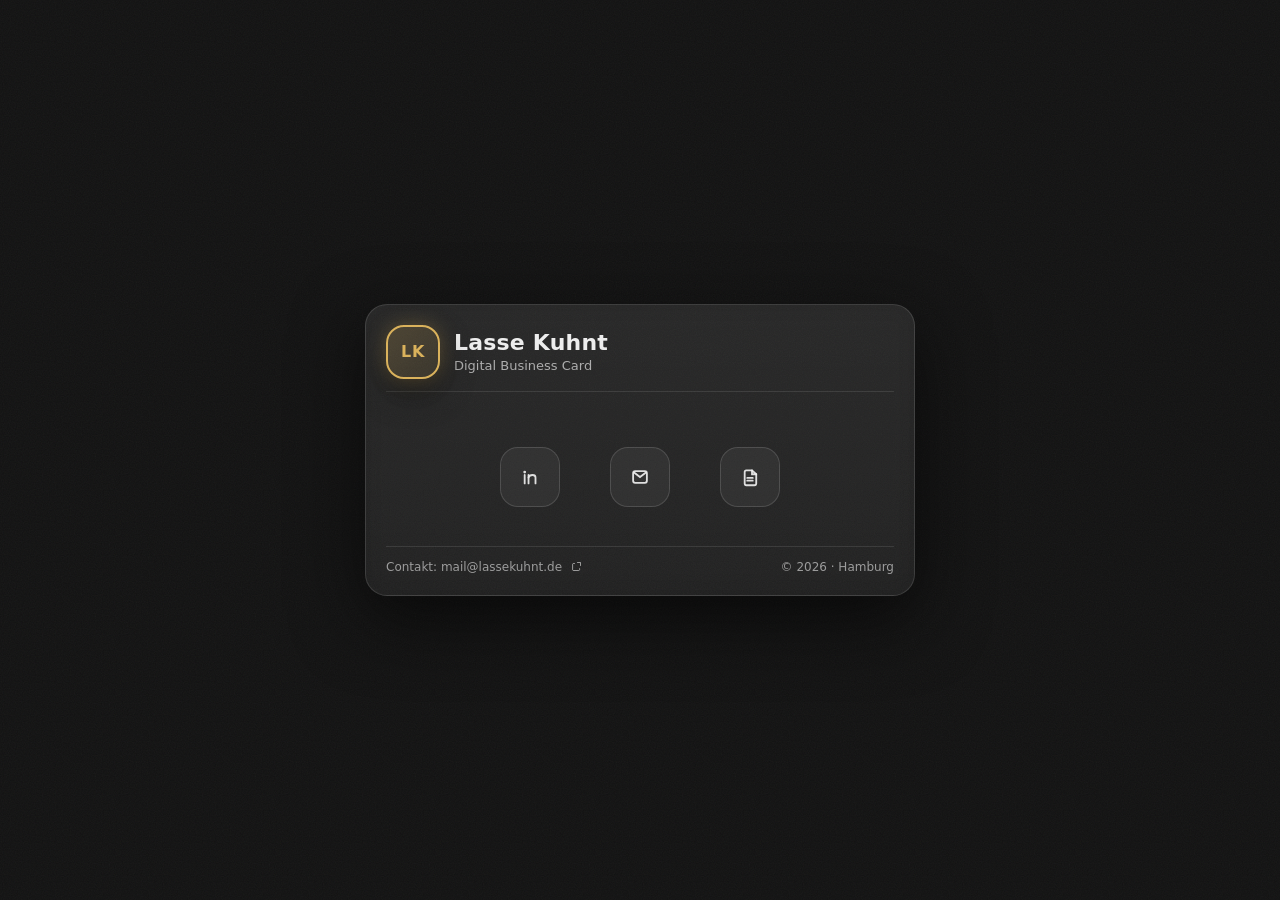
<file: index.html>
<!doctype html>
<html lang="de">
<head>
  <meta charset="utf-8" />
  <meta name="viewport" content="width=device-width, initial-scale=1" />
  <title>Lasse Kuhnt · Business Card</title>
  <link rel="icon" type="image/png" href="LK.png">
  <meta name="description" content="Links & Kontakt" />
  <meta name="color-scheme" content="dark" />
  <link rel="stylesheet" href="styles.css">
</head>

<body>
  <div class="aurora"></div>
  <div class="grain"></div>

  <div class="wrap">
    <div class="shell">

      <main class="card" aria-label="Kontakt & Links">
        <header>
          <div class="brand">
            <!-- Branding: replace initials -->
            <div class="monogram" aria-hidden="true">LK</div>
            <div class="who">
              <h1>Lasse Kuhnt</h1>
              <p class="sub">Digital Business Card</p>
            </div>
          </div>
        </header>

        <!-- Icon buttons -->
        <section class="links" aria-label="Links">
          <a class="iconbtn"
             href="https://www.linkedin.com/in/lassekuhnt"
             target="_blank" rel="noopener noreferrer"
             aria-label="LinkedIn öffnen">
            <!-- LinkedIn (neutral icon) -->
            <svg viewBox="0 0 24 24" fill="none" aria-hidden="true">
              <path d="M6.2 9.8V19" stroke="currentColor" stroke-width="2" stroke-linecap="round"/>
              <path d="M6.2 6.6h.01" stroke="currentColor" stroke-width="3" stroke-linecap="round"/>
              <path d="M10.4 19V9.8" stroke="currentColor" stroke-width="2" stroke-linecap="round"/>
              <path d="M10.4 12.5S11.4 9.8 14.7 9.8c3.3 0 3.3 2.7 3.3 2.7V19"
                    stroke="currentColor" stroke-width="2" stroke-linecap="round"/>
            </svg>
          </a>

          <a class="iconbtn"
             href="mailto:mail@lassekuhnt.de"
             aria-label="E-Mail schreiben">
            <!-- Mail -->
            <svg viewBox="0 0 24 24" fill="none" aria-hidden="true">
              <path d="M4.5 7.8v8.4c0 1.2 1 2.2 2.2 2.2h10.6c1.2 0 2.2-1 2.2-2.2V7.8c0-1.2-1-2.2-2.2-2.2H6.7c-1.2 0-2.2 1-2.2 2.2Z"
                    stroke="currentColor" stroke-width="2" />
              <path d="M5.5 7.2 12 12.1l6.5-4.9" stroke="currentColor" stroke-width="2" stroke-linecap="round"/>
            </svg>
          </a>

          <a class="iconbtn"
             href="/cv.html"
             aria-label="Lebenslauf">
            <!-- File -->
            <svg viewBox="0 0 24 24" fill="none" aria-hidden="true">
              <path d="M8 4.8h6.2L18.8 9v10.2c0 1-0.8 1.8-1.8 1.8H8c-1 0-1.8-0.8-1.8-1.8V6.6c0-1 0.8-1.8 1.8-1.8Z"
                    stroke="currentColor" stroke-width="2"/>
              <path d="M14.2 4.8V9h4.6" stroke="currentColor" stroke-width="2" stroke-linecap="round"/>
              <path d="M9 13h6" stroke="currentColor" stroke-width="2" stroke-linecap="round"/>
              <path d="M9 16h6" stroke="currentColor" stroke-width="2" stroke-linecap="round"/>
            </svg>
          </a>
        </section>


        <footer>
          <div>Contakt: mail@lassekuhnt.de <button class="copy-btn" data-text="mail@lassekuhnt.de" data-tooltip="Copy email" aria-label="Copy email to clipboard"><svg viewBox="0 0 24 24" fill="none" aria-hidden="true"><path d="M9 5H7c-1 0-1.8.8-1.8 1.8v10.4c0 1 .8 1.8 1.8 1.8h10.4c1 0 1.8-.8 1.8-1.8v-2" stroke="currentColor" stroke-width="1.5" stroke-linecap="round" stroke-linejoin="round"/><path d="M15 3h6v6" stroke="currentColor" stroke-width="1.5" stroke-linecap="round" stroke-linejoin="round"/></svg></button></div>
          <div class="fine">© 2026 · Hamburg</div>
        </footer>
      </main>

    </div>
  </div>

  <script>
    // Spotlight tracking for icon buttons
    document.querySelectorAll('.iconbtn').forEach(el => {
      el.addEventListener('pointermove', e => {
        const r = el.getBoundingClientRect();
        const x = ((e.clientX - r.left) / r.width) * 100;
        const y = ((e.clientY - r.top) / r.height) * 100;
        el.style.setProperty('--mx', x + '%');
        el.style.setProperty('--my', y + '%');
      });
    });

    // Copy to clipboard functionality
    document.querySelectorAll('.copy-btn').forEach(btn => {
      btn.addEventListener('click', async (e) => {
        e.preventDefault();
        const text = btn.getAttribute('data-text');
        const originalSVG = btn.innerHTML;
        try {
          await navigator.clipboard.writeText(text);
          btn.classList.add('copied');
          btn.innerHTML = '<svg viewBox="0 0 24 24" fill="none" aria-hidden="true"><path d="M5 12l3 3 11-11" stroke="currentColor" stroke-width="2" stroke-linecap="round" stroke-linejoin="round"/></svg>';
          setTimeout(() => {
            btn.classList.remove('copied');
            btn.innerHTML = originalSVG;
          }, 2000);
        } catch (err) {
          console.error('Failed to copy:', err);
        }
      });
    });
  </script>
</body>
</html>
</file>
<file: styles.css>
:root{
  /* Navy base */
  --bg0:#050814;
  --bg1:#070b1a;
  --bg2:#0a1230;

  /* Gold accent (warm, not neon) */
  --gold: 218 178 92;     /* #DAB25C-ish */
  --gold2: 245 214 140;   /* softer highlight */

  /* UI */
  --card: rgba(255,255,255,.06);
  --card2: rgba(255,255,255,.085);
  --line: rgba(255,255,255,.12);
  --text: rgba(255,255,255,.92);
  --muted: rgba(255,255,255,.62);

  --radius: 22px;
  --shadow: 0 22px 70px rgba(0,0,0,.60);
}

*{ box-sizing:border-box; }
html,body{ height:100%; }
body{
  margin:0;
  font-family: ui-sans-serif, system-ui, -apple-system, Segoe UI, Roboto, Arial, sans-serif;
  color:var(--text);
  background:
    radial-gradient(1200px 900px at 12% 14%, rgba(var(--gold), .18), transparent 55%),
    radial-gradient(900px 700px at 82% 18%, rgba(120, 160, 255,.10), transparent 55%),
    radial-gradient(900px 700px at 55% 92%, rgba(var(--gold2), .10), transparent 60%),
    linear-gradient(180deg, var(--bg0), var(--bg2));
  overflow-x:hidden;
}

/* animated subtle aurora lines */
.aurora{
  position:fixed;
  inset:-40%;
  pointer-events:none;
  opacity:.22;
  filter: blur(24px);
  background:
    conic-gradient(from 120deg at 50% 50%,
      transparent,
      rgba(var(--gold), .55),
      transparent,
      rgba(110,150,255,.25),
      transparent);
  animation: spin 18s linear infinite;
  mix-blend-mode: screen;
}
@keyframes spin { to { transform: rotate(360deg); } }

/* fine grain for premium feel */
.grain{
  position:fixed;
  inset:0;
  pointer-events:none;
  opacity:.09;
  mix-blend-mode: overlay;
  background-image:
    url("data:image/svg+xml,%3Csvg xmlns='http://www.w3.org/2000/svg' width='160' height='160'%3E%3Cfilter id='n'%3E%3CfeTurbulence type='fractalNoise' baseFrequency='.85' numOctaves='3' stitchTiles='stitch'/%3E%3C/filter%3E%3Crect width='160' height='160' filter='url(%23n)' opacity='.55'/%3E%3C/svg%3E");
}

.wrap{
  min-height:100%;
  display:grid;
  place-items:center;
  padding: 34px 18px;
  position:relative;
}

.shell{
  width:min(550px, 100%);
  display:grid;
  place-items:center;
  gap: 14px;
}

.card{
  aspect-ratio: 1.88 / 1;
  width: 100%;
  border-radius: var(--radius);
  background: linear-gradient(180deg, rgba(255,255,255,.08), rgba(255,255,255,.05));
  border: 1px solid var(--line);
  box-shadow: var(--shadow);
  backdrop-filter: blur(14px);
  -webkit-backdrop-filter: blur(14px);
  padding: 20px;
  position:relative;
  overflow:hidden;
  display: flex;
  flex-direction: column;
}

/* subtle rim light */
.card::before{
  content:"";
  position:absolute;
  inset:-2px;
  background:
    radial-gradient(800px 220px at 18% 0%, rgba(var(--gold), .20), transparent 55%),
    radial-gradient(700px 220px at 80% 10%, rgba(110,150,255,.12), transparent 55%);
  pointer-events:none;
  opacity:.9;
}

header{
  position:relative;
  z-index:1;
  display:flex;
  align-items:center;
  justify-content:space-between;
  gap: 14px;
  padding-bottom: 12px;
  border-bottom: 1px solid rgba(255,255,255,.10);
}

.brand{
  display:flex;
  align-items:center;
  gap: 14px;
  min-width:0;
}

.monogram{
  width:54px; height:54px;
  border-radius: 18px;
  display:grid;
  place-items:center;
  font-weight: 800;
  letter-spacing: .8px;
  color: #DAB25C;
  border: 2px solid #DAB25C;
  background: linear-gradient(135deg, rgba(218, 178, 92, 0.2), rgba(218, 178, 92, 0.1));
  box-shadow: 0 0 20px rgba(218, 178, 92, 0.3), 0 14px 34px rgba(0,0,0,.45);
  position:relative;
  overflow:hidden;
}
.monogram::after{
  content:"";
  position:absolute;
  inset:-2px;
  background: radial-gradient(220px 120px at 10% 0%, rgba(var(--gold), .22), transparent 60%);
  opacity:.9;
  pointer-events:none;
}

.who{
  min-width:0;
}
h1{
  margin:0;
  font-size: 22px;
  letter-spacing: .2px;
  white-space:nowrap;
  overflow:hidden;
  text-overflow:ellipsis;
}
.sub{
  margin:3px 0 0;
  color: var(--muted);
  font-size: 13px;
}

.badge{
  display:flex;
  align-items:center;
  gap: 8px;
  padding: 8px 10px;
  border-radius: 999px;
  border: 1px solid rgba(255,255,255,.14);
  background: rgba(255,255,255,.05);
  color: rgba(255,255,255,.70);
  font-size: 12px;
  white-space:nowrap;
}
.dot{
  width:8px; height:8px; border-radius:999px;
  background: rgba(var(--gold), .95);
  box-shadow: 0 0 0 4px rgba(var(--gold), .12);
}

/* Icon-first links */
.links{
  position:relative;
  z-index:1;
  display:flex;
  flex-wrap:wrap;
  gap: 50px;
  padding-top: 16px;
  justify-content: center;
  flex: 1;
  align-items: center;
}

.iconbtn{
  position:relative;
  width: 60px;
  height: 60px;
  border-radius: 18px;
  border: 1px solid rgba(255,255,255,.14);
  background: rgba(255,255,255,.05);
  display:grid;
  place-items:center;
  text-decoration:none;
  color: inherit;
  overflow:hidden;
  transform: translate3d(0,0,0);
  transition: transform .12s ease, border-color .12s ease, background .12s ease;
}

/* Spotlight hover */
.iconbtn::before{
  content:"";
  position:absolute;
  inset:0;
  background: radial-gradient(300px 180px at var(--mx, 30%) var(--my, 25%),
    rgba(var(--gold), .32), transparent 60%);
  opacity: 0;
  transition: opacity .14s ease;
  pointer-events:none;
}

.iconbtn:hover{
  transform: translateY(-2px);
  border-color: rgba(var(--gold2), .35);
  background: rgba(255,255,255,.07);
}
.iconbtn:hover::before{ opacity: 1; }

.iconbtn svg{
  width: 22px;
  height: 22px;
  opacity:.92;
}

/* tiny label row below icons (optional, but nice) */
.labels{
  position:relative;
  z-index:1;
  display:flex;
  flex-wrap:wrap;
  gap: 12px;
  margin-top: 8px;
}
.label{
  width:60px;
  text-align:center;
  font-size:12px;
  color: rgba(255,255,255,.68);
  letter-spacing:.1px;
  user-select:none;
}

footer{
  position:relative;
  z-index:1;
  margin-top: auto;
  padding-top: 12px;
  border-top: 1px solid rgba(255,255,255,.10);
  display:flex;
  align-items:center;
  justify-content:space-between;
  gap: 10px;
  flex-wrap:wrap;
  color: rgba(255,255,255,.55);
  font-size: 12px;
}

.fine a{
  color: rgba(255,255,255,.72);
  text-decoration:none;
  border-bottom: 1px dashed rgba(255,255,255,.22);
}
.fine a:hover{
  color: rgba(255,255,255,.92);
  border-bottom-color: rgba(var(--gold2), .55);
}

.copy-btn{
  background: none;
  border: none;
  cursor: pointer;
  padding: 2px 4px;
  color: rgba(255,255,255,.72);
  transition: color .2s ease;
  display: inline-flex;
  align-items: center;
  vertical-align: middle;
  position: relative;
}

.copy-btn svg{
  width: 12px;
  height: 12px;
  stroke: currentColor;
}

.copy-btn:hover{
  color: rgba(var(--gold2), .95);
}

.copy-btn:hover::after{
  content: attr(data-tooltip);
  position: absolute;
  bottom: 100%;
  left: 50%;
  transform: translateX(-50%);
  color: rgba(var(--gold2), .95);
  font-size: 11px;
  white-space: nowrap;
  margin-bottom: 4px;
  pointer-events: none;
}

.copy-btn.copied{
  color: rgba(var(--gold2), .95);
}

@media (prefers-reduced-motion: reduce){
  .aurora{ animation:none; }
  .iconbtn{ transition:none; }
}

@media (max-width: 640px){
  .card{
    padding: 14px;
  }

  .monogram{
    width: 42px;
    height: 42px;
    border-radius: 14px;
    font-size: 14px;
  }

  h1{
    font-size: 16px;
  }

  .sub{
    font-size: 11px;
  }

  .iconbtn{
    width: 48px;
    height: 48px;
    border-radius: 14px;
  }

  .iconbtn svg{
    width: 18px;
    height: 18px;
  }

  .links{
    gap: 20px;
    padding-top: 12px;
  }

  footer{
    font-size: 10px;
    padding-top: 8px;
    margin-top: auto;
  }

  .copy-btn svg{
    width: 10px;
    height: 10px;
  }

  .copy-btn:hover::after{
    font-size: 9px;
  }
}







/* add to styles.css */

/* Taller card variant for CV page */
.card--tall{
  aspect-ratio: auto;
  min-height: 400px;
}

/* tighter spacing between header/content/footer */
.card--tall header{ margin-bottom: 10px; }
.card--tall footer{ margin-top: 10px; }

/* back button (replaces monogram) */
.back-btn{
  width: 44px;
  height: 44px;
  flex: 0 0 44px;
  display: grid;
  place-items: center;
  border-radius: 14px;
  color: rgba(255,255,255,.92);
  background: rgba(255,255,255,.06);
  border: 1px solid rgba(255,255,255,.10);
  box-shadow: 0 10px 28px rgba(0,0,0,.28);
  text-decoration: none;
  transition: transform .12s ease, background .12s ease, border-color .12s ease;
}
.back-btn svg{ width: 20px; height: 20px; }
.back-btn:hover{
  transform: translateY(-1px);
  background: rgba(255,255,255,.08);
  border-color: rgba(255,255,255,.16);
}
.back-btn:active{ transform: translateY(0px); }

/* CV layout */
.cv-stack{
  position: relative;
  z-index: 1;
  flex: 1;
  display: flex;
  align-items: stretch;
  padding: 8px 0; /* reduced */
}

.cv-list{
  width: 100%;
  display: flex;
  flex-direction: column;
  gap: 12px; /* reduced */
}

.cv-item{
  display: grid;
  grid-template-columns: 1fr auto;
  gap: 14px;
  align-items: start;
  padding: 12px 14px;
  border-radius: 16px;
  background: rgba(255,255,255,.04);
  border: 1px solid rgba(255,255,255,.08);
}

.cv-org{
  font-weight: 700;
  letter-spacing: .02em;
  color: rgba(255,255,255,.92);
  line-height: 1.15;
}

.cv-role{
  margin-top: 6px;
  color: rgba(255,255,255,.72);
  line-height: 1.25;
}

.cv-time{
  color: rgba(255,255,255,.72);
  letter-spacing: .08em;
  font-size: 12px;
  text-transform: uppercase;
  padding-top: 2px; /* aligns with first line */
  white-space: nowrap;
}

@media (max-width: 640px){
  .card--tall{ min-height: 560px; }
  .cv-item{ padding: 10px 12px; }
}

/* links bleiben gleich */
.cv-link,
.cv-link:visited{
  color: inherit;
  text-decoration: none;
}
.cv-link:hover{
  text-decoration: none;
}

/* CV logos */
.cv-left{
  display: flex;
  align-items: flex-start;
  gap: 12px;
}

.cv-logo{
  width: 34px;
  height: 34px;
  border-radius: 12px;
  flex: 0 0 34px;
  margin-top: 2px; /* aligns with first line */
  background: rgba(255,255,255,.06);
  border: 1px solid rgba(255,255,255,.10);
  box-shadow: 0 10px 28px rgba(0,0,0,.22);
}

.cv-text{
  min-width: 0;
}
</file>
